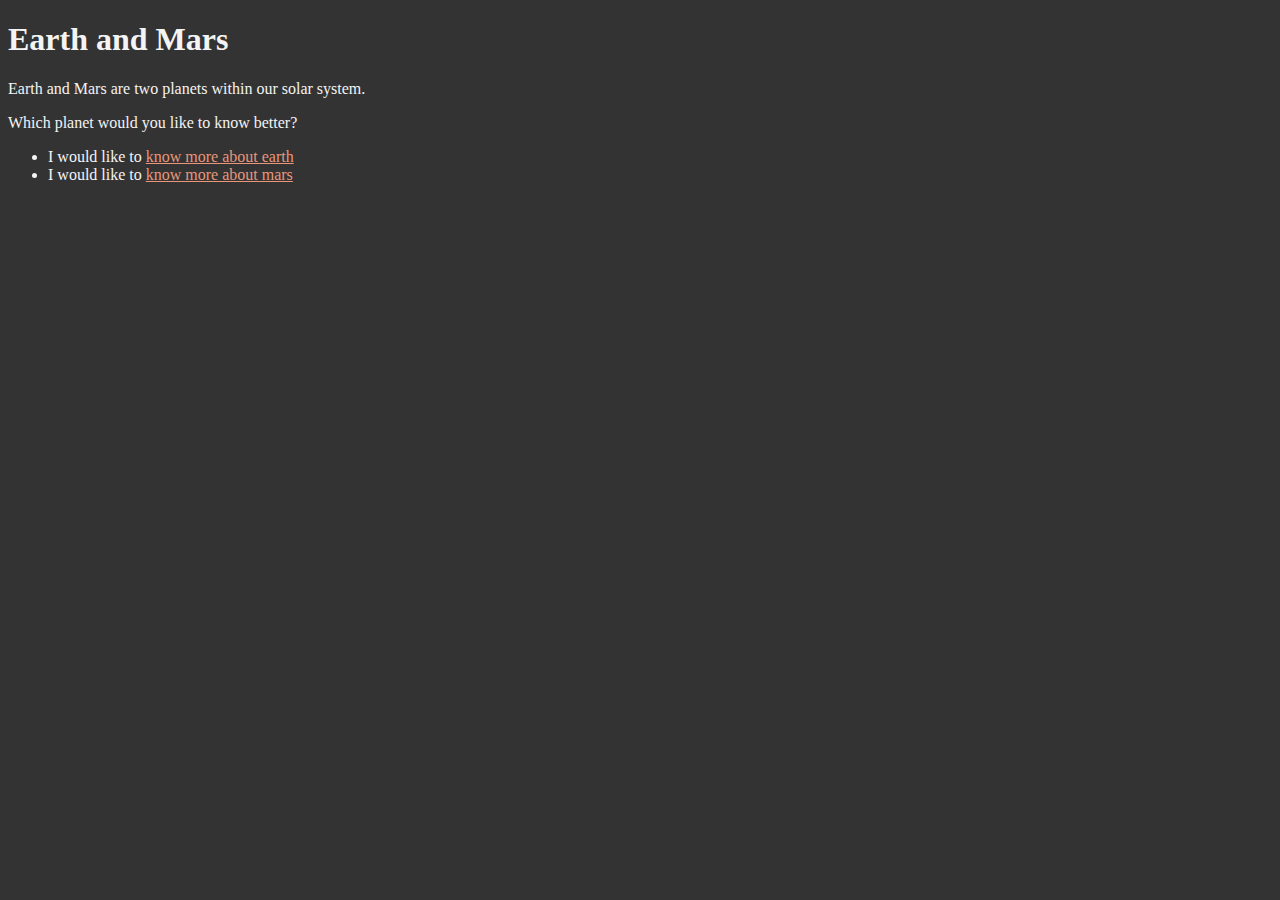
<file: index.html>
<!DOCTYPE html>
<html lang="en">
<head>
    <meta charset="UTF-8">
    <meta name="viewport" content="width=device-width, initial-scale=1.0">
    <title>All about Earth and Mars</title>
    <link rel="stylesheet" href="css/style.css">
</head>
<body>
    <h1>Earth and Mars</h1>
        <p>Earth and Mars are two planets within our solar system.</p>
        <p>Which planet would you like to know better?</p>
        <ul>
            <li>I would like to <a href="earth.html">know more about earth</a></li>
            <li>I would like to <a href="mars.html">know more about mars</a></li>
        </ul>
</body>
</html>
</file>
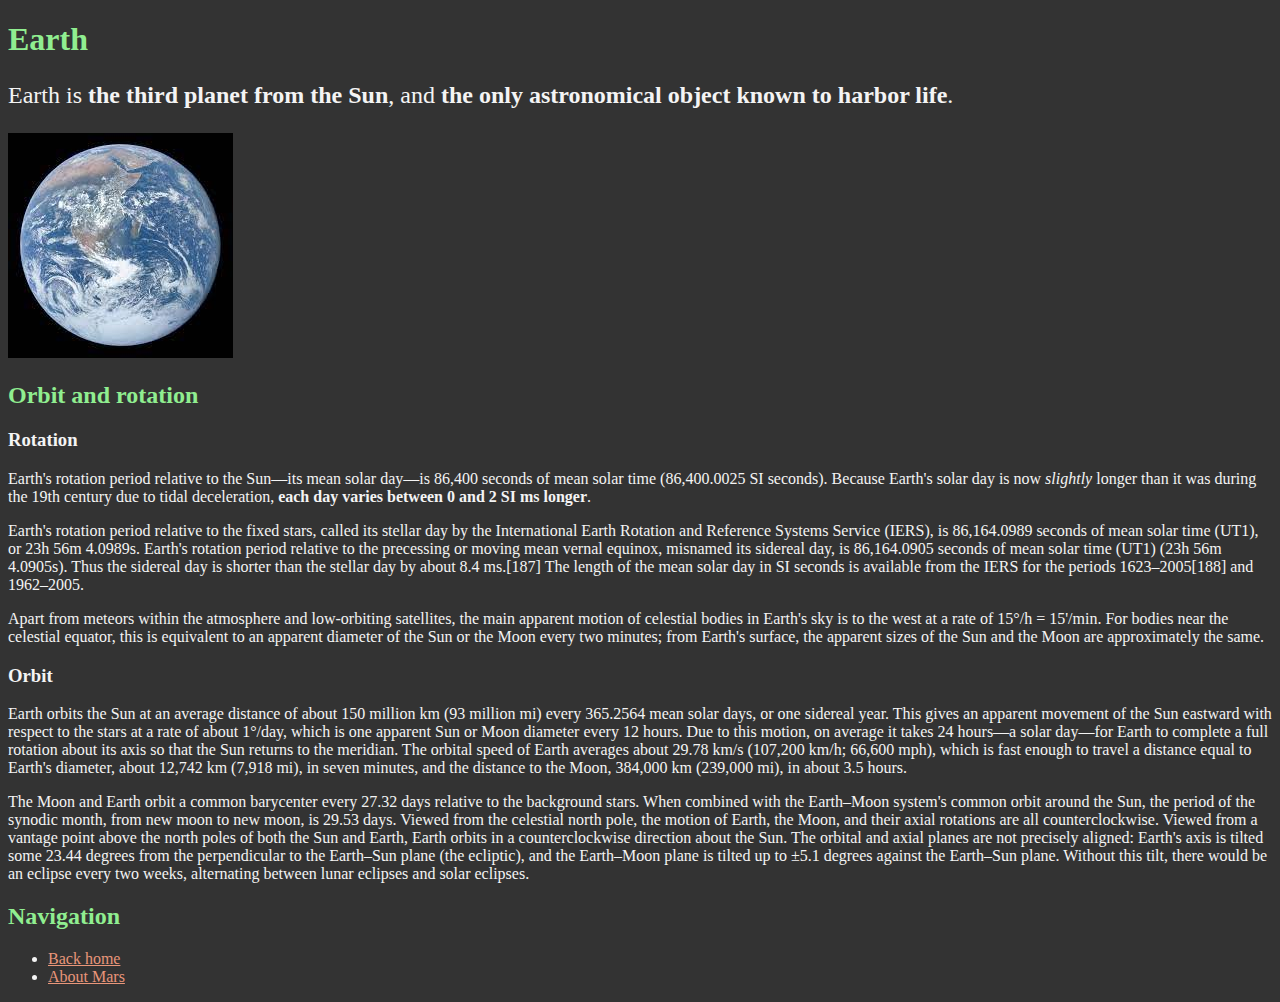
<file: earth.html>
<!DOCTYPE html>
<html lang="en">
<head>
    <meta charset="UTF-8">
    <meta name="viewport" content="width=device-width, initial-scale=1.0">
    <title>All about Earth</title>
    <link rel="stylesheet" href="css/style.css">
</head>
<body>
    <h1 class="earth-title">Earth</h1>
        <p class="intro">Earth is <strong>the third planet from the Sun</strong>, and <strong>the only astronomical object known to harbor life</strong>.</p>
        
        <img src="images/logo-jay.jpeg" alt="the planet earth from space">
        
        <h2 class="earth-title">Orbit and rotation</h2>
        
        <h3>Rotation</h3>
        <p>Earth's rotation period relative to the Sun—its mean solar day—is 86,400 seconds of mean solar time (86,400.0025 SI seconds). Because Earth's solar day is now <em>slightly</em> longer than it was during the 19th century due to tidal deceleration, <strong>each day varies between 0 and 2 SI ms longer</strong>.</p>

        <p>Earth's rotation period relative to the fixed stars, called its stellar day by the International Earth Rotation and Reference Systems Service (IERS), is 86,164.0989 seconds of mean solar time (UT1), or 23h 56m 4.0989s. Earth's rotation period relative to the precessing or moving mean vernal equinox, misnamed its sidereal day, is 86,164.0905 seconds of mean solar time (UT1) (23h 56m 4.0905s). Thus the sidereal day is shorter than the stellar day by about 8.4 ms.[187] The length of the mean solar day in SI seconds is available from the IERS for the periods 1623–2005[188] and 1962–2005.</p>

        <p>Apart from meteors within the atmosphere and low-orbiting satellites, the main apparent motion of celestial bodies in Earth's sky is to the west at a rate of 15°/h = 15'/min. For bodies near the celestial equator, this is equivalent to an apparent diameter of the Sun or the Moon every two minutes; from Earth's surface, the apparent sizes of the Sun and the Moon are approximately the same.</p>
        
        <h3>Orbit</h3>
        <p>Earth orbits the Sun at an average distance of about 150 million km (93 million mi) every 365.2564 mean solar days, or one sidereal year. This gives an apparent movement of the Sun eastward with respect to the stars at a rate of about 1°/day, which is one apparent Sun or Moon diameter every 12 hours. Due to this motion, on average it takes 24 hours—a solar day—for Earth to complete a full rotation about its axis so that the Sun returns to the meridian. The orbital speed of Earth averages about 29.78 km/s (107,200 km/h; 66,600 mph), which is fast enough to travel a distance equal to Earth's diameter, about 12,742 km (7,918 mi), in seven minutes, and the distance to the Moon, 384,000 km (239,000 mi), in about 3.5 hours.</p>

        <p>The Moon and Earth orbit a common barycenter every 27.32 days relative to the background stars. When combined with the Earth–Moon system's common orbit around the Sun, the period of the synodic month, from new moon to new moon, is 29.53 days. Viewed from the celestial north pole, the motion of Earth, the Moon, and their axial rotations are all counterclockwise. Viewed from a vantage point above the north poles of both the Sun and Earth, Earth orbits in a counterclockwise direction about the Sun. The orbital and axial planes are not precisely aligned: Earth's axis is tilted some 23.44 degrees from the perpendicular to the Earth–Sun plane (the ecliptic), and the Earth–Moon plane is tilted up to ±5.1 degrees against the Earth–Sun plane. Without this tilt, there would be an eclipse every two weeks, alternating between lunar eclipses and solar eclipses.</p>
        
        <h2 class="earth-title">Navigation</h2>
        <ul>
            <li><a href="index.html">Back home</a></li>
            <li><a href="mars.html">About Mars</a></li>
        </ul>          
</body>
</html>
</file>
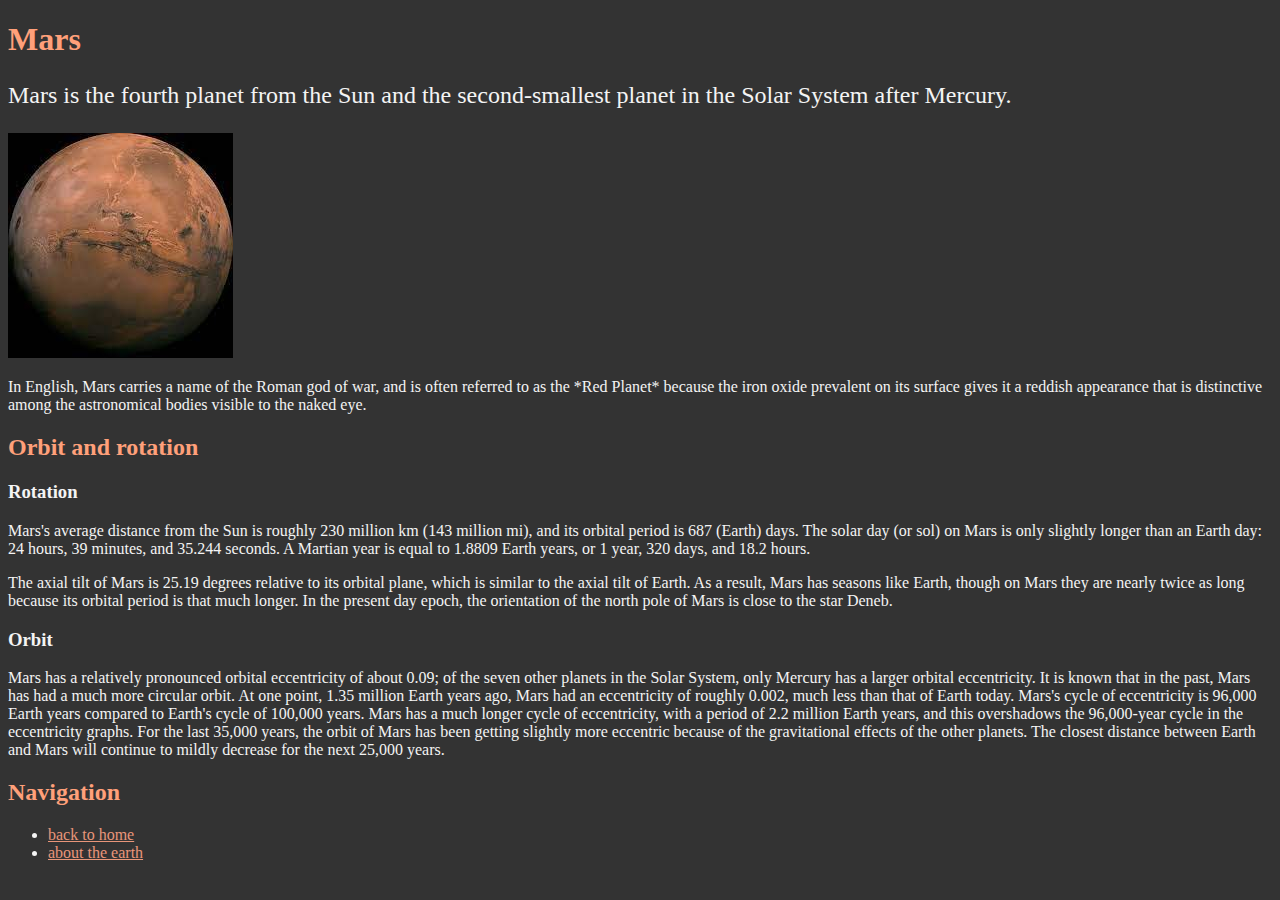
<file: mars.html>
<!DOCTYPE html>
<html lang="en">
<head>
    <meta charset="UTF-8">
    <meta name="viewport" content="width=device-width, initial-scale=1.0">
    <title>All about Mars</title>
    <link rel="stylesheet" href="css/style.css">
</head>
<body>
    <h1 class="mars-title">Mars</h1>

        <p class="intro">Mars is the fourth planet from the Sun and the second-smallest planet in the Solar System after Mercury. </p>
        
        <img src="images/mars.jpeg" alt="mars">

        <p>In English, Mars carries a name of the Roman god of war, and is often referred to as the *Red Planet* because the iron oxide prevalent on its surface gives it a reddish appearance that is distinctive among the astronomical bodies visible to the naked eye.</p>

        <h2 class="mars-title">Orbit and rotation</h2>

        <h3>Rotation</h3>

        <p>Mars's average distance from the Sun is roughly 230 million km (143 million mi), and its orbital period is 687 (Earth) days. The solar day (or sol) on Mars is only slightly longer than an Earth day: 24 hours, 39 minutes, and 35.244 seconds. A Martian year is equal to 1.8809 Earth years, or 1 year, 320 days, and 18.2 hours.</p>

        <p>The axial tilt of Mars is 25.19 degrees relative to its orbital plane, which is similar to the axial tilt of Earth. As a result, Mars has seasons like Earth, though on Mars they are nearly twice as long because its orbital period is that much longer. In the present day epoch, the orientation of the north pole of Mars is close to the star Deneb.</p>

        <h3>Orbit</h3>
        
        <p>Mars has a relatively pronounced orbital eccentricity of about 0.09; of the seven other planets in the Solar System, only Mercury has a larger orbital eccentricity. It is known that in the past, Mars has had a much more circular orbit. At one point, 1.35 million Earth years ago, Mars had an eccentricity of roughly 0.002, much less than that of Earth today. Mars's cycle of eccentricity is 96,000 Earth years compared to Earth's cycle of 100,000 years. Mars has a much longer cycle of eccentricity, with a period of 2.2 million Earth years, and this overshadows the 96,000-year cycle in the eccentricity graphs. For the last 35,000 years, the orbit of Mars has been getting slightly more eccentric because of the gravitational effects of the other planets. The closest distance between Earth and Mars will continue to mildly decrease for the next 25,000 years.</p>

        <h2 class="mars-title">Navigation</h2>
        <ul>
            <li><a href="index.html">back to home</a></li>
            <li><a href="earth.html">about the earth</a></li>
        </ul>
</body>
</html>
</file>
<file: css/style.css>
body {
  background-color: #333; 
  color: #f4f4f4;
}

a {
  color: darksalmon;
}

.intro {
  font-size: 24px;
}

.earth-title {
  color: lightgreen;
}

.mars-title {
  color: lightsalmon;
}
</file>
